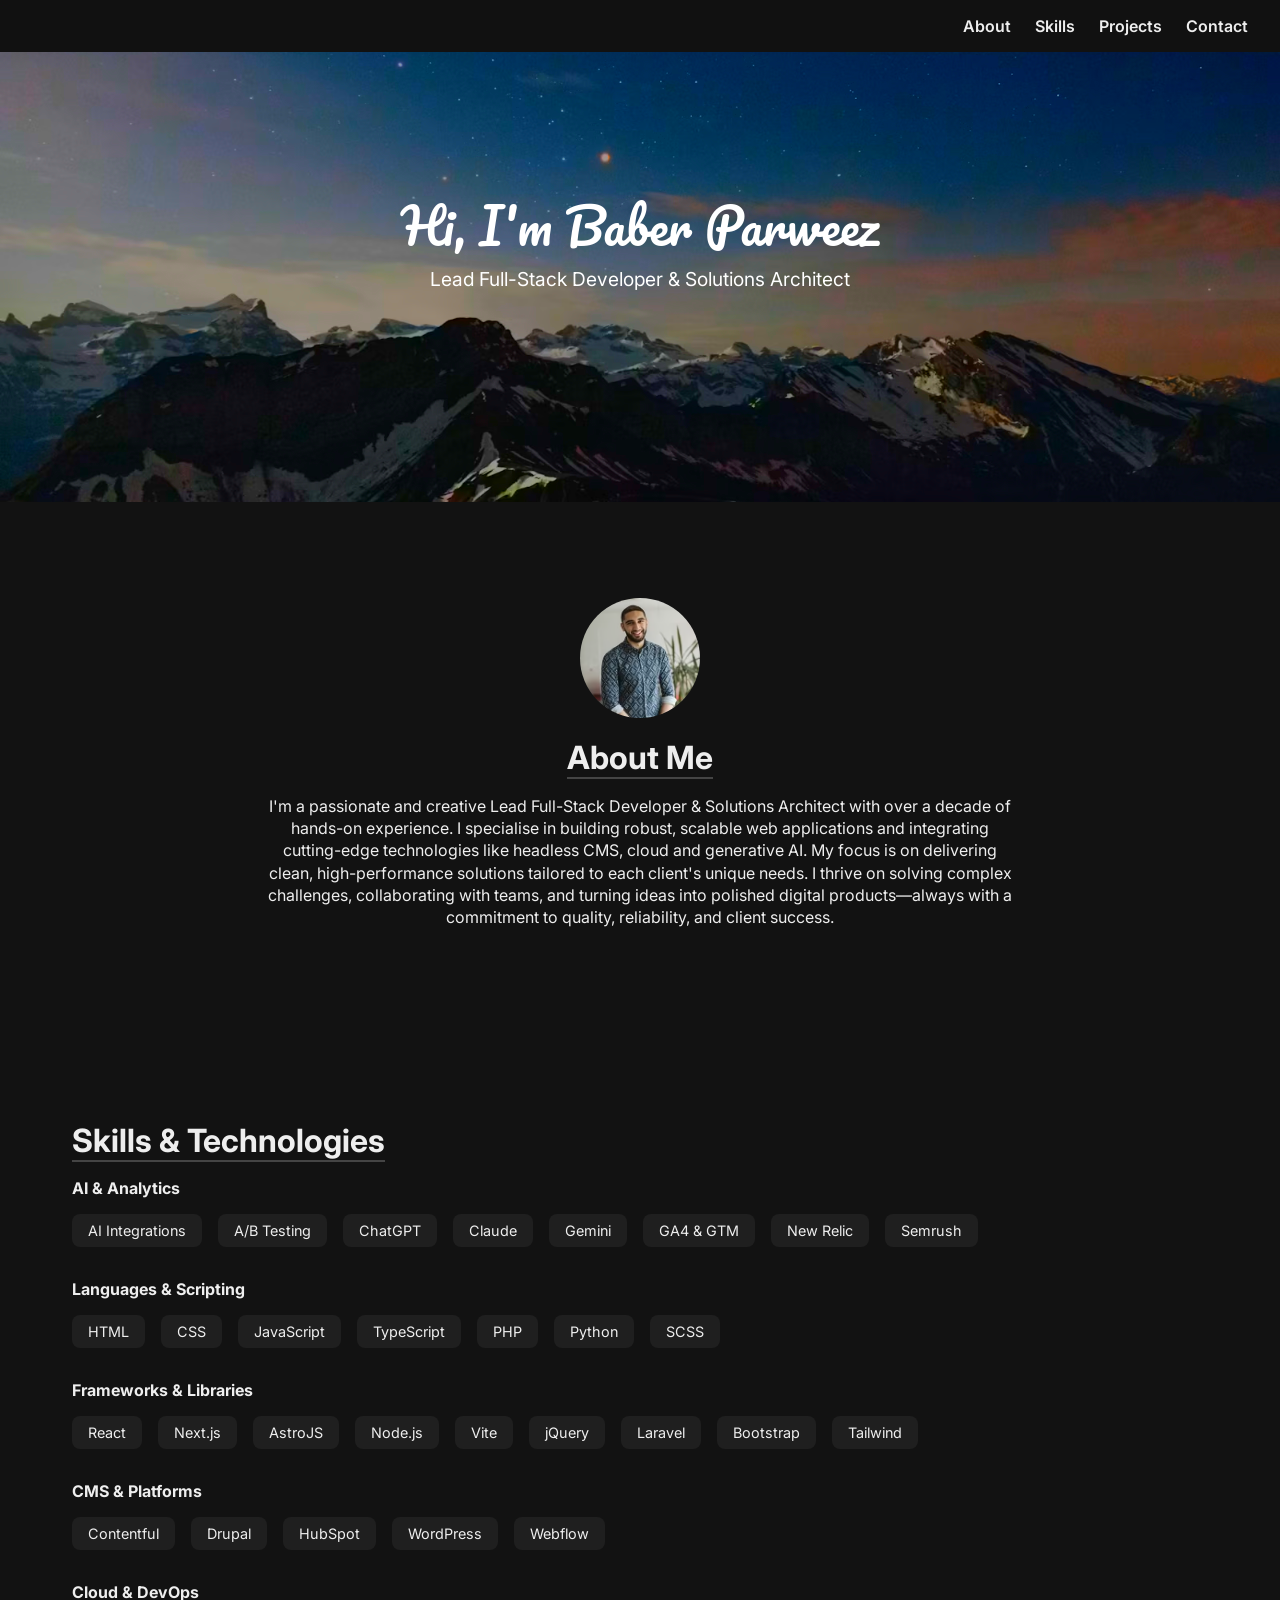
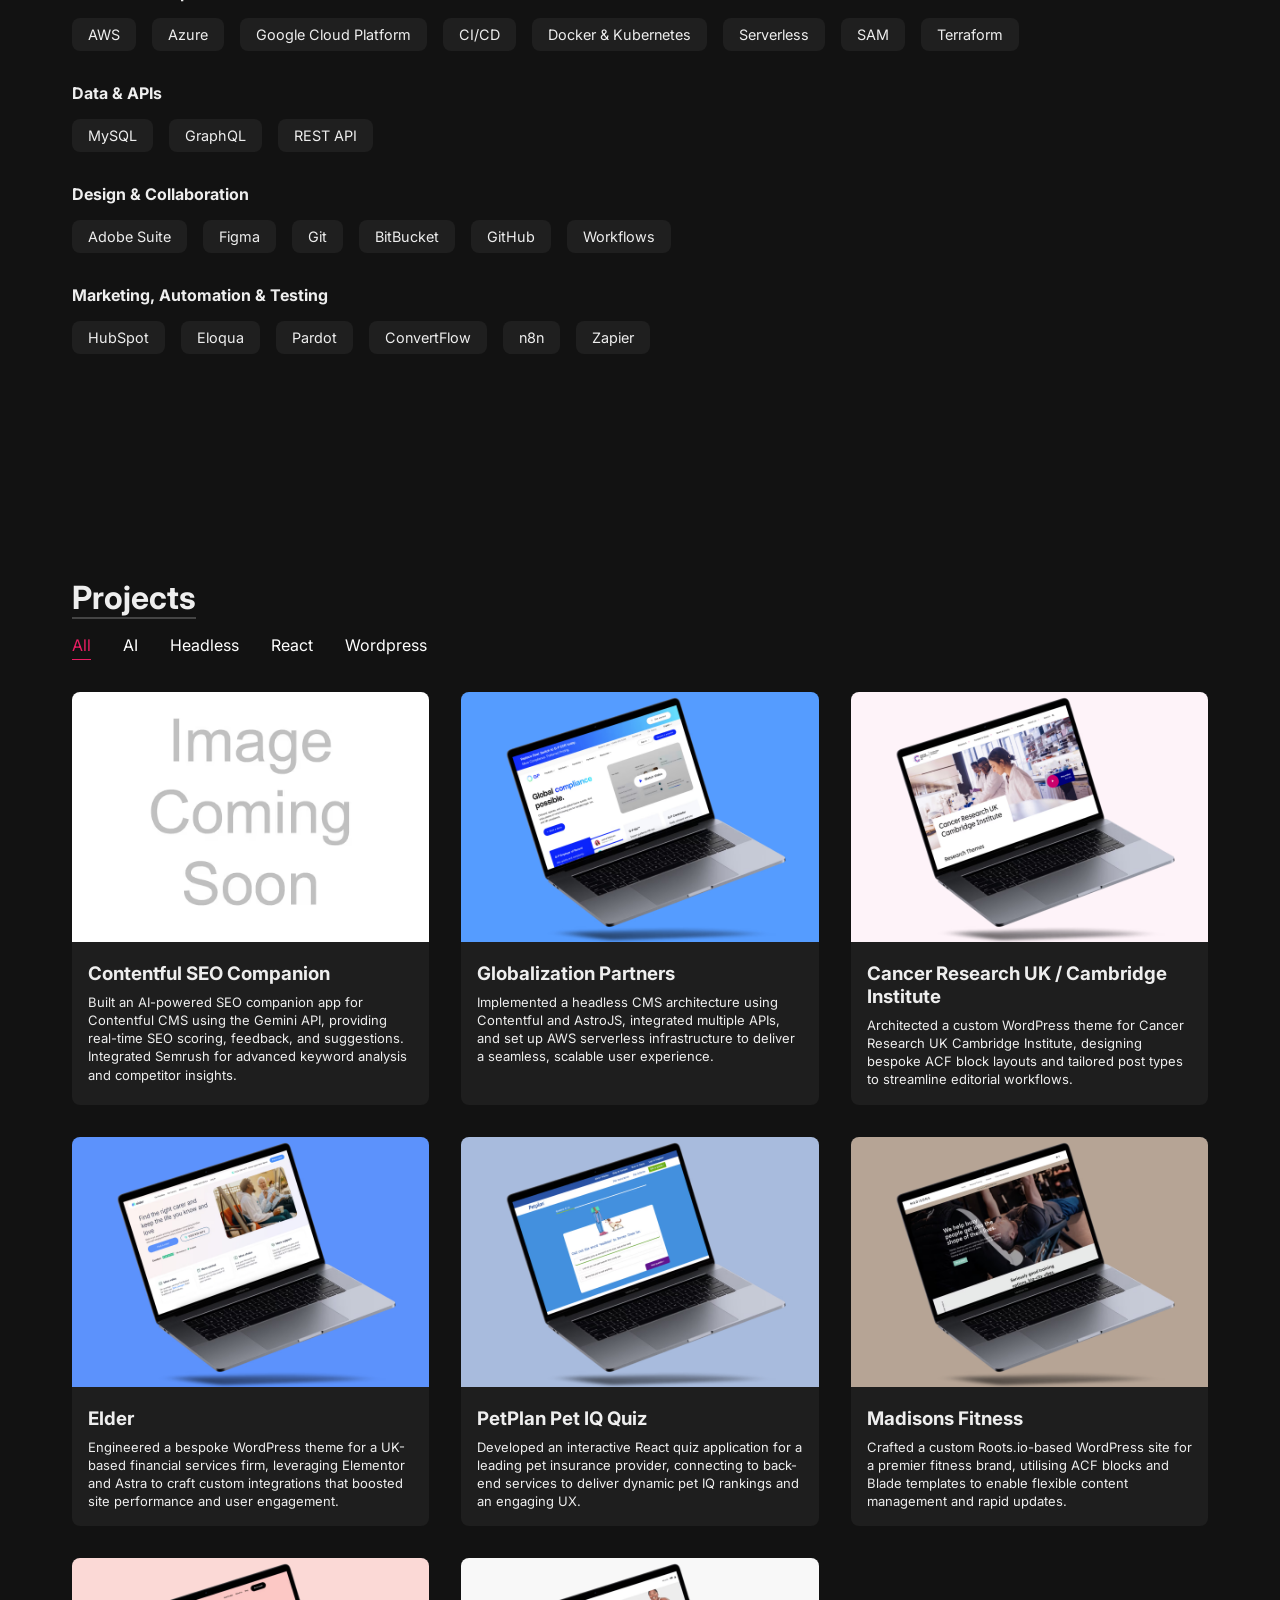
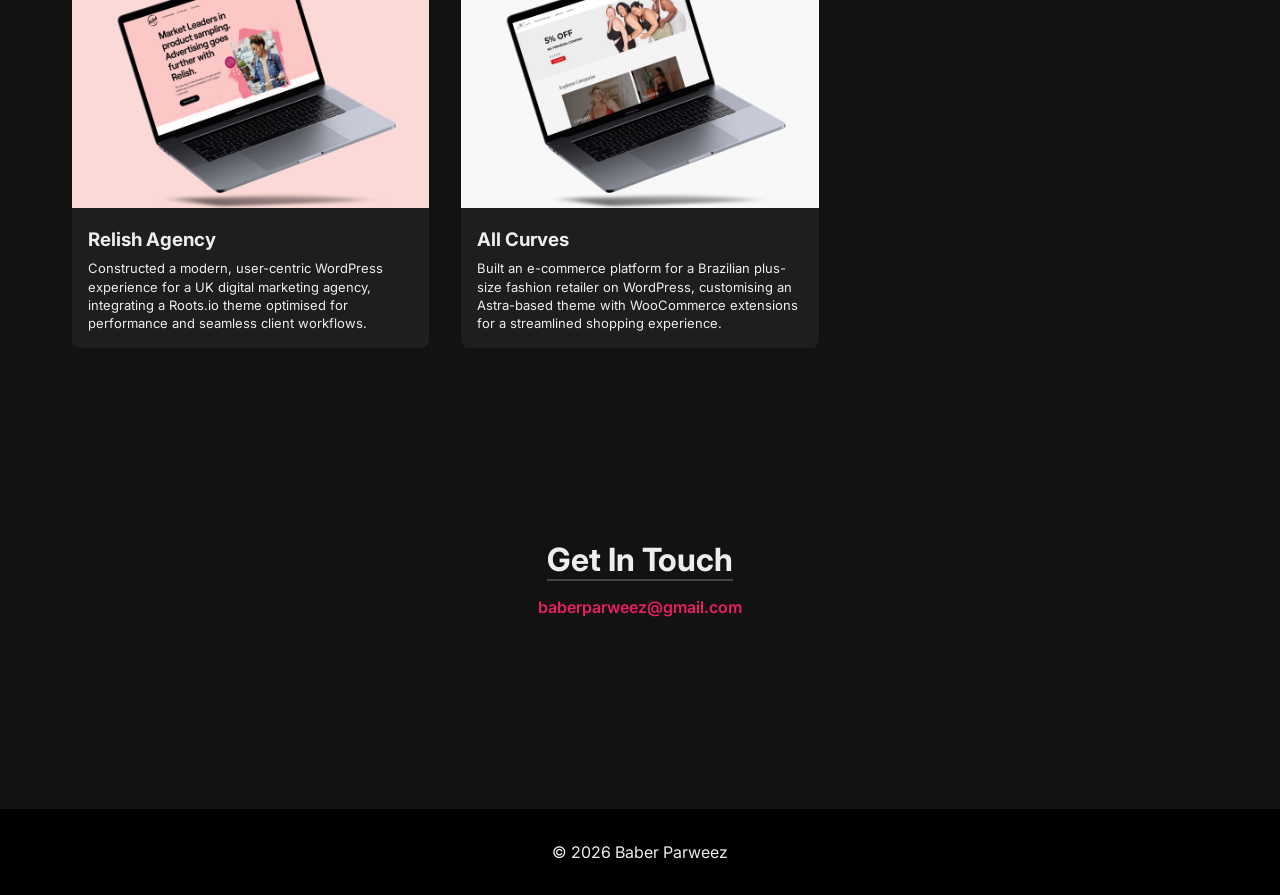
<file: index.html>
<!DOCTYPE html>
<html lang="en">
	<head>
		<meta charset="UTF-8" />
		<meta http-equiv="X-UA-Compatible" content="IE=edge" />
		<meta name="viewport" content="width=device-width, initial-scale=1.0" />
		<meta
			name="description"
			content="Lead Full-Stack Developer & Solutions Architect portfolio showcasing expertise in WordPress, PHP, JavaScript, React, Cloud Computing, and AI integrations."
		/>
		<title>Baber Parweez - Lead Full-Stack Developer & Solutions Architect</title>
		<meta
			property="og:title"
			content="Baber Parweez - Lead Full-Stack Developer & Solutions Architect"
		/>
		<meta
			property="og:description"
			content="Portfolio of Baber Parweez, a Lead Full-Stack Developer & Solutions Architect specialising in WordPress, PHP, JavaScript, React, Cloud Computing, and AI Integrations."
		/>
		<meta property="og:type" content="website" />
		<meta property="og:url" content="https://baberparweez.github.io" />
		<meta property="og:image" content="https://baberparweez.github.io/images/hero-image.avif" />
		<link rel="canonical" href="https://baberparweez.github.io/" />
		<link rel="stylesheet" href="styles.css" />
		<script type="application/ld+json">
			{
				"@context": "https://schema.org",
				"@type": "Person",
				"name": "Baber Parweez",
				"jobTitle": "Lead Full-Stack Developer & Solutions Architect",
				"description": "Full-stack developer specialising in WordPress, PHP, JavaScript, React, Cloud Computing, and AI Integrations.",
				"url": "https://baberparweez.github.io/portfolio",
				"sameAs": ["https://github.com/baberparweez", "https://linkedin.com/in/baberparweez"]
			}
		</script>
		<style></style>
	</head>
	<body>
		<header>
			<span></span>
			<!-- <a href="#home" class="logo" aria-label="Baber Parweez Home">
				<img src="logo.svg" alt="Baber Parweez Logo" height="40" />
			</a> -->
			<nav>
				<ul>
					<li><a href="#about">About</a></li>
					<li><a href="#skills">Skills</a></li>
					<li><a href="#projects">Projects</a></li>
					<li><a href="#contact">Contact</a></li>
				</ul>
			</nav>
		</header>

		<main>
			<section class="hero" id="home">
				<div>
					<h1>Hi, I'm Baber Parweez</h1>
					<p>
						~Lead Full-Stack Developer & Solutions Architect|Helping Provide AI & Cloud-Based
						Digital Solutions~
					</p>
				</div>
			</section>

			<section id="about">
				<img src="images/thumbnail.avif" alt="Baber Parweez" />
				<h2 class="section-title">About Me</h2>
				<p>
					I'm a passionate and creative Lead Full-Stack Developer & Solutions Architect with over a
					decade of hands-on experience. I specialise in building robust, scalable web applications
					and integrating cutting-edge technologies like headless CMS, cloud and generative AI. My
					focus is on delivering clean, high-performance solutions tailored to each client's unique
					needs. I thrive on solving complex challenges, collaborating with teams, and turning ideas
					into polished digital products—always with a commitment to quality, reliability, and
					client success.
				</p>
			</section>

			<section id="skills">
				<h2 class="section-title">Skills & Technologies</h2>
				<h4>AI & Analytics</h4>
				<div class="skills-list">
					<span>AI Integrations</span>
					<span>A/B Testing</span>
					<span>ChatGPT</span>
					<span>Claude</span>
					<span>Gemini</span>
					<span>GA4 & GTM</span>
					<span>New Relic</span>
					<span>Semrush</span>
				</div>

				<h4>Languages & Scripting</h4>
				<div class="skills-list">
					<span>HTML</span>
					<span>CSS</span>
					<span>JavaScript</span>
					<span>TypeScript</span>
					<span>PHP</span>
					<span>Python</span>
					<span>SCSS</span>
				</div>

				<h4>Frameworks & Libraries</h4>
				<div class="skills-list">
					<span>React</span>
					<span>Next.js</span>
					<span>AstroJS</span>
					<span>Node.js</span>
					<span>Vite</span>
					<span>jQuery</span>
					<span>Laravel</span>
					<span>Bootstrap</span>
					<span>Tailwind</span>
				</div>

				<h4>CMS & Platforms</h4>
				<div class="skills-list">
					<span>Contentful</span>
					<span>Drupal</span>
					<span>HubSpot</span>
					<span>WordPress</span>
					<span>Webflow</span>
				</div>

				<h4>Cloud & DevOps</h4>
				<div class="skills-list">
					<span>AWS</span>
					<span>Azure</span>
					<span>Google Cloud Platform</span>
					<span>CI/CD</span>
					<span>Docker & Kubernetes</span>
					<span>Serverless</span>
					<span>SAM</span>
					<span>Terraform</span>
				</div>

				<h4>Data & APIs</h4>
				<div class="skills-list">
					<span>MySQL</span>
					<span>GraphQL</span>
					<span>REST API</span>
				</div>

				<h4>Design & Collaboration</h4>
				<div class="skills-list">
					<span>Adobe Suite</span>
					<span>Figma</span>
					<span>Git</span>
					<span>BitBucket</span>
					<span>GitHub</span>
					<span>Workflows</span>
				</div>

				<h4>Marketing, Automation & Testing</h4>
				<div class="skills-list">
					<span>HubSpot</span>
					<span>Eloqua</span>
					<span>Pardot</span>
					<span>ConvertFlow</span>
					<span>n8n</span>
					<span>Zapier</span>
				</div>
			</section>

			<section id="projects">
				<h2 class="section-title">Projects</h2>
				<div class="filter">
					<label class="filter-selector selected-filter">
						<input
							name="filter-selector-radio"
							data-category="all"
							type="radio"
							value="all"
							checked="checked"
						/>All</label
					>
					<label class="filter-selector">
						<input
							name="filter-selector-radio"
							data-category="ai"
							type="radio"
							value="ai"
						/>AI</label
					>
					<label class="filter-selector">
						<input
							name="filter-selector-radio"
							data-category="headless"
							type="radio"
							value="headless"
						/>Headless</label
					>
					<label class="filter-selector">
						<input
							name="filter-selector-radio"
							data-category="react"
							type="radio"
							value="react"
						/>React</label
					>
					<label class="filter-selector">
						<input
							name="filter-selector-radio"
							data-category="wordpress"
							type="radio"
							value="wordpress"
						/>Wordpress</label
					>
				</div>
				<div class="grid projects">
					<article class="project-card" data-category="ai">
						<figure>
							<img
								src="images/placeholder.avif"
								alt="Contentful SEO Companion"
								loading="lazy"
								height="250"
								style="background-color: #ffffff"
							/>
							<figcaption>
								<h3>Contentful SEO Companion</h3>
								<p>
									Built an AI-powered SEO companion app for Contentful CMS using the Gemini API,
									providing real-time SEO scoring, feedback, and suggestions. Integrated Semrush for
									advanced keyword analysis and competitor insights.
								</p>
							</figcaption>
						</figure>
					</article>
					<article class="project-card" data-category="headless, react">
						<figure>
							<img
								src="images/project-g-p.avif"
								alt="Globalization Partners"
								loading="lazy"
								height="250"
								style="background-color: #559cff"
							/>
							<figcaption>
								<h3>Globalization Partners</h3>
								<p>
									Implemented a headless CMS architecture using Contentful and AstroJS, integrated
									multiple APIs, and set up AWS serverless infrastructure to deliver a seamless,
									scalable user experience.
								</p>
							</figcaption>
						</figure>
					</article>
					<article class="project-card" data-category="wordpress">
						<figure>
							<img
								src="images/project-cruk.avif"
								alt="Cancer Research UK / Cambridge Institute"
								loading="lazy"
								height="250"
								style="background-color: #fef3f9"
							/>
							<figcaption>
								<h3>Cancer Research UK / Cambridge Institute</h3>
								<p>
									Architected a custom WordPress theme for Cancer Research UK Cambridge Institute,
									designing bespoke ACF block layouts and tailored post types to streamline
									editorial workflows.
								</p>
							</figcaption>
						</figure>
					</article>
					<article class="project-card" data-category="wordpress">
						<figure>
							<img
								src="images/project-elder.avif"
								alt="Elder"
								loading="lazy"
								height="250"
								style="background-color: #5c92fc"
							/>
							<figcaption>
								<h3>Elder</h3>
								<p>
									Engineered a bespoke WordPress theme for a UK-based financial services firm,
									leveraging Elementor and Astra to craft custom integrations that boosted site
									performance and user engagement.
								</p>
							</figcaption>
						</figure>
					</article>
					<article class="project-card" data-category="react">
						<figure>
							<img
								src="images/project-petplanquiz.avif"
								alt="PetPlan Pet IQ Quiz"
								loading="lazy"
								height="250"
								style="background-color: #a8bbdd"
							/>
							<figcaption>
								<h3>PetPlan Pet IQ Quiz</h3>
								<p>
									Developed an interactive React quiz application for a leading pet insurance
									provider, connecting to back-end services to deliver dynamic pet IQ rankings and
									an engaging UX.
								</p>
							</figcaption>
						</figure>
					</article>
					<article class="project-card" data-category="wordpress">
						<figure>
							<img
								src="images/project-madisons.avif"
								alt="Madisons Fitness"
								loading="lazy"
								height="250"
								style="background-color: #b6a495"
							/>
							<figcaption>
								<h3>Madisons Fitness</h3>
								<p>
									Crafted a custom Roots.io-based WordPress site for a premier fitness brand,
									utilising ACF blocks and Blade templates to enable flexible content management and
									rapid updates.
								</p>
							</figcaption>
						</figure>
					</article>
					<article class="project-card" data-category="wordpress">
						<figure>
							<img
								src="images/project-relish.avif"
								alt="Relish Agency"
								loading="lazy"
								height="250"
								style="background-color: #fbd9d6"
							/>
							<figcaption>
								<h3>Relish Agency</h3>
								<p>
									Constructed a modern, user-centric WordPress experience for a UK digital marketing
									agency, integrating a Roots.io theme optimised for performance and seamless client
									workflows.
								</p>
							</figcaption>
						</figure>
					</article>
					<article class="project-card" data-category="wordpress">
						<figure>
							<img
								src="images/project-allcurves.avif"
								alt="All Curves"
								loading="lazy"
								height="250"
								style="background-color: #f8f8f8"
							/>
							<figcaption>
								<h3>All Curves</h3>
								<p>
									Built an e-commerce platform for a Brazilian plus-size fashion retailer on
									WordPress, customising an Astra-based theme with WooCommerce extensions for a
									streamlined shopping experience.
								</p>
							</figcaption>
						</figure>
					</article>
				</div>
			</section>

			<section id="contact">
				<h2 class="section-title">Get In Touch</h2>
				<br />
				<a href="mailto:baberparweez@gmail.com">baberparweez@gmail.com</a>
				<!-- <form class="contact-form" action="https://formspree.io/f/your-form-id" method="POST">
					<input type="text" name="name" placeholder="Your Name" required />
					<input type="email" name="email" placeholder="Your Email" required />
					<textarea name="message" rows="5" placeholder="Your Message" required></textarea>
					<button type="submit">Send Message</button>
				</form> -->
			</section>
		</main>

		<footer>
			<p>&copy; <span id="year"></span> Baber Parweez</p>
		</footer>

		<script src="app.js"></script>
	</body>
</html>
</file>
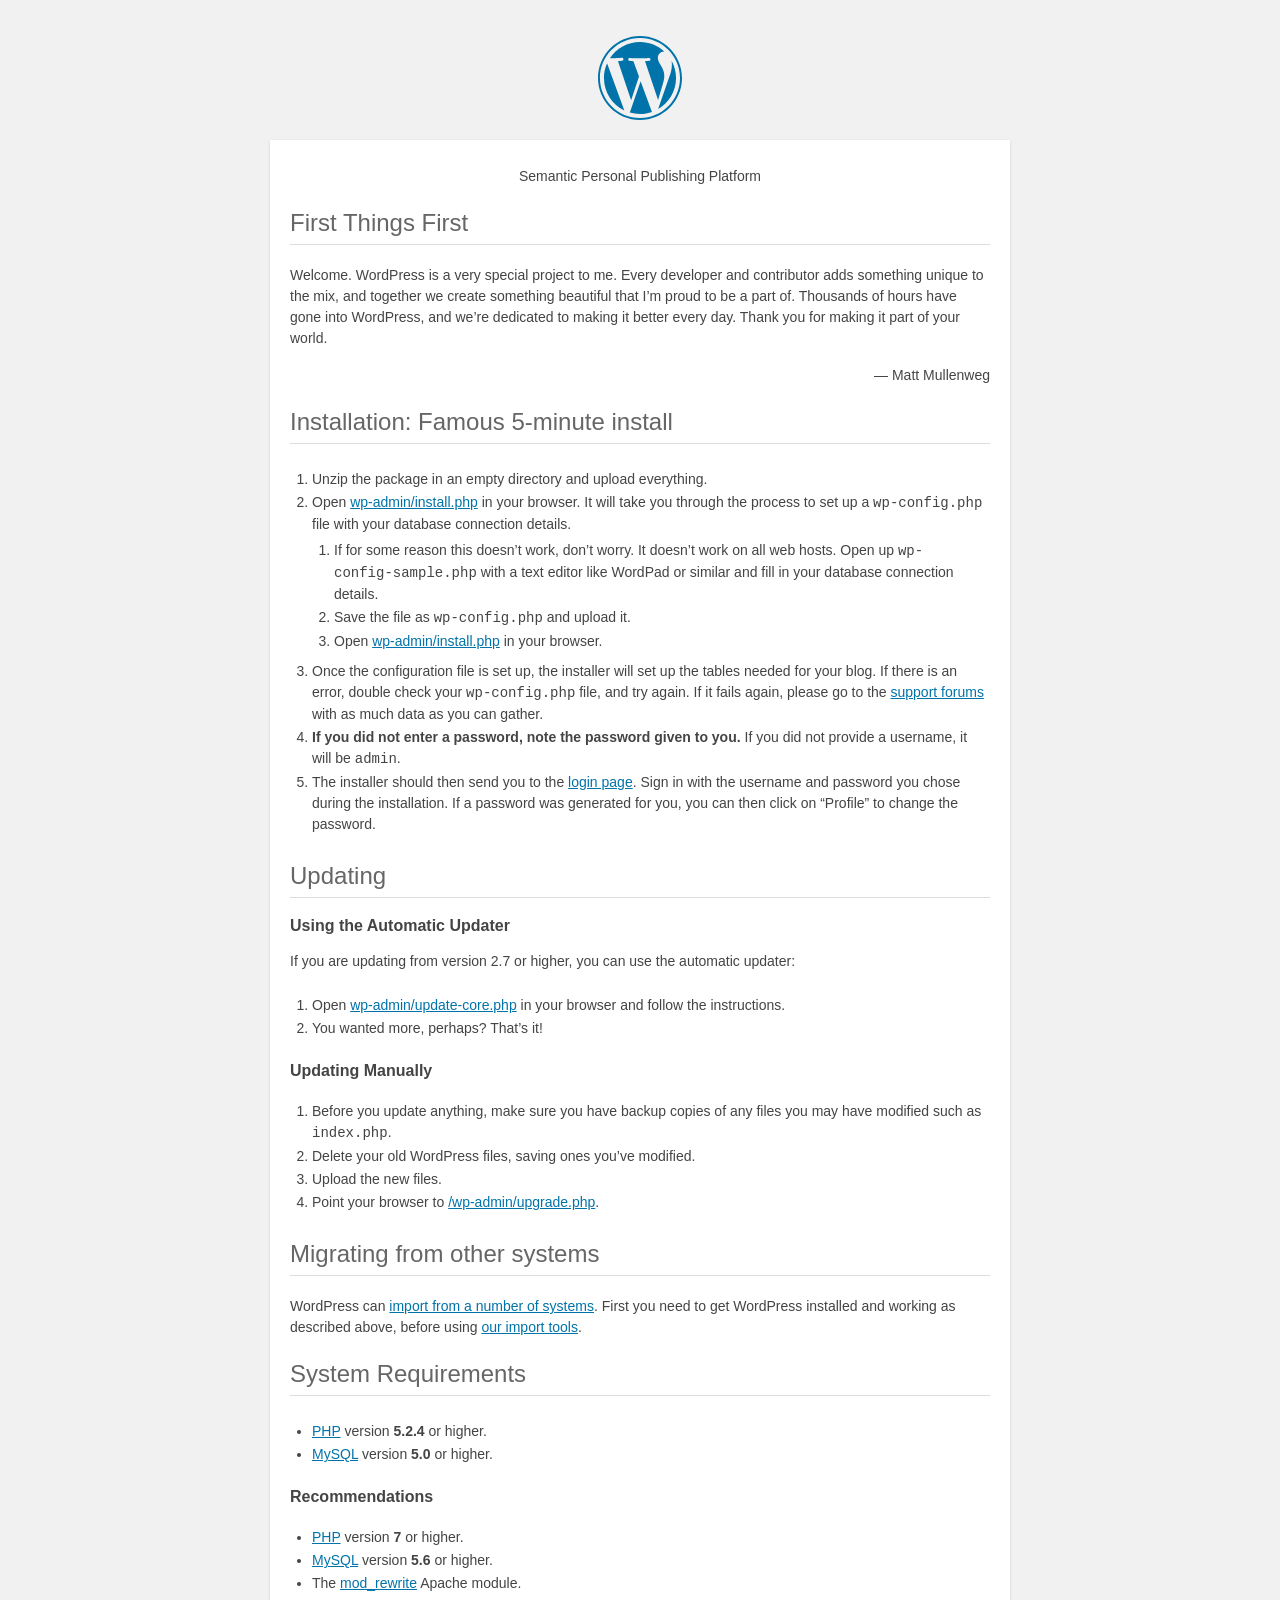
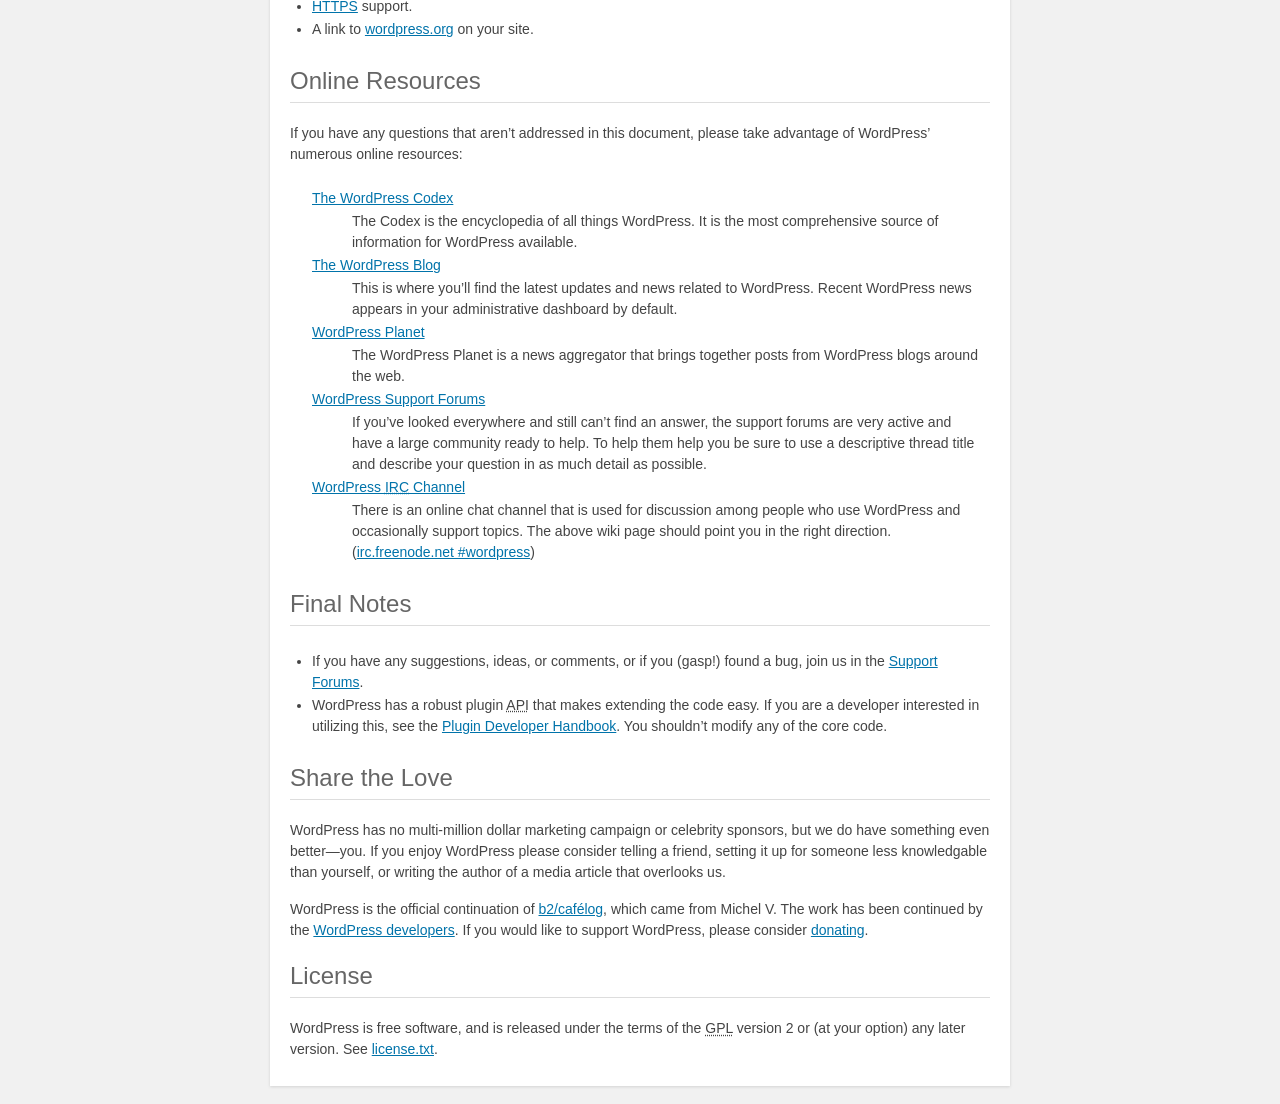
<file: GoogleMap/readme.html>
<!DOCTYPE html>
<html>
<head>
	<meta name="viewport" content="width=device-width" />
	<meta http-equiv="Content-Type" content="text/html; charset=utf-8" />
	<title>WordPress &#8250; ReadMe</title>
	<link rel="stylesheet" href="wp-admin/css/install.css?ver=20100228" type="text/css" />
</head>
<body>
<h1 id="logo">
	<a href="https://wordpress.org/"><img alt="WordPress" src="wp-admin/images/wordpress-logo.png" /></a>
</h1>
<p style="text-align: center">Semantic Personal Publishing Platform</p>

<h2>First Things First</h2>
<p>Welcome. WordPress is a very special project to me. Every developer and contributor adds something unique to the mix, and together we create something beautiful that I&#8217;m proud to be a part of. Thousands of hours have gone into WordPress, and we&#8217;re dedicated to making it better every day. Thank you for making it part of your world.</p>
<p style="text-align: right">&#8212; Matt Mullenweg</p>

<h2>Installation: Famous 5-minute install</h2>
<ol>
	<li>Unzip the package in an empty directory and upload everything.</li>
	<li>Open <span class="file"><a href="wp-admin/install.php">wp-admin/install.php</a></span> in your browser. It will take you through the process to set up a <code>wp-config.php</code> file with your database connection details.
		<ol>
			<li>If for some reason this doesn&#8217;t work, don&#8217;t worry. It doesn&#8217;t work on all web hosts. Open up <code>wp-config-sample.php</code> with a text editor like WordPad or similar and fill in your database connection details.</li>
			<li>Save the file as <code>wp-config.php</code> and upload it.</li>
			<li>Open <span class="file"><a href="wp-admin/install.php">wp-admin/install.php</a></span> in your browser.</li>
		</ol>
	</li>
	<li>Once the configuration file is set up, the installer will set up the tables needed for your blog. If there is an error, double check your <code>wp-config.php</code> file, and try again. If it fails again, please go to the <a href="https://wordpress.org/support/" title="WordPress support">support forums</a> with as much data as you can gather.</li>
	<li><strong>If you did not enter a password, note the password given to you.</strong> If you did not provide a username, it will be <code>admin</code>.</li>
	<li>The installer should then send you to the <a href="wp-login.php">login page</a>. Sign in with the username and password you chose during the installation. If a password was generated for you, you can then click on &#8220;Profile&#8221; to change the password.</li>
</ol>

<h2>Updating</h2>
<h3>Using the Automatic Updater</h3>
<p>If you are updating from version 2.7 or higher, you can use the automatic updater:</p>
<ol>
	<li>Open <span class="file"><a href="wp-admin/update-core.php">wp-admin/update-core.php</a></span> in your browser and follow the instructions.</li>
	<li>You wanted more, perhaps? That&#8217;s it!</li>
</ol>

<h3>Updating Manually</h3>
<ol>
	<li>Before you update anything, make sure you have backup copies of any files you may have modified such as <code>index.php</code>.</li>
	<li>Delete your old WordPress files, saving ones you&#8217;ve modified.</li>
	<li>Upload the new files.</li>
	<li>Point your browser to <span class="file"><a href="wp-admin/upgrade.php">/wp-admin/upgrade.php</a>.</span></li>
</ol>

<h2>Migrating from other systems</h2>
<p>WordPress can <a href="https://codex.wordpress.org/Importing_Content">import from a number of systems</a>. First you need to get WordPress installed and working as described above, before using <a href="wp-admin/import.php" title="Import to WordPress">our import tools</a>.</p>

<h2>System Requirements</h2>
<ul>
	<li><a href="https://secure.php.net/">PHP</a> version <strong>5.2.4</strong> or higher.</li>
	<li><a href="https://www.mysql.com/">MySQL</a> version <strong>5.0</strong> or higher.</li>
</ul>

<h3>Recommendations</h3>
<ul>
	<li><a href="https://secure.php.net/">PHP</a> version <strong>7</strong> or higher.</li>
	<li><a href="https://www.mysql.com/">MySQL</a> version <strong>5.6</strong> or higher.</li>
	<li>The <a href="https://httpd.apache.org/docs/2.2/mod/mod_rewrite.html">mod_rewrite</a> Apache module.</li>
	<li><a href="https://wordpress.org/news/2016/12/moving-toward-ssl/">HTTPS</a> support.</li>
	<li>A link to <a href="https://wordpress.org/">wordpress.org</a> on your site.</li>
</ul>

<h2>Online Resources</h2>
<p>If you have any questions that aren&#8217;t addressed in this document, please take advantage of WordPress&#8217; numerous online resources:</p>
<dl>
	<dt><a href="https://codex.wordpress.org/">The WordPress Codex</a></dt>
		<dd>The Codex is the encyclopedia of all things WordPress. It is the most comprehensive source of information for WordPress available.</dd>
	<dt><a href="https://wordpress.org/news/">The WordPress Blog</a></dt>
		<dd>This is where you&#8217;ll find the latest updates and news related to WordPress. Recent WordPress news appears in your administrative dashboard by default.</dd>
	<dt><a href="https://planet.wordpress.org/">WordPress Planet</a></dt>
		<dd>The WordPress Planet is a news aggregator that brings together posts from WordPress blogs around the web.</dd>
	<dt><a href="https://wordpress.org/support/">WordPress Support Forums</a></dt>
		<dd>If you&#8217;ve looked everywhere and still can&#8217;t find an answer, the support forums are very active and have a large community ready to help. To help them help you be sure to use a descriptive thread title and describe your question in as much detail as possible.</dd>
	<dt><a href="https://codex.wordpress.org/IRC">WordPress <abbr title="Internet Relay Chat">IRC</abbr> Channel</a></dt>
		<dd>There is an online chat channel that is used for discussion among people who use WordPress and occasionally support topics. The above wiki page should point you in the right direction. (<a href="irc://irc.freenode.net/wordpress">irc.freenode.net #wordpress</a>)</dd>
</dl>

<h2>Final Notes</h2>
<ul>
	<li>If you have any suggestions, ideas, or comments, or if you (gasp!) found a bug, join us in the <a href="https://wordpress.org/support/">Support Forums</a>.</li>
	<li>WordPress has a robust plugin <abbr title="application programming interface">API</abbr> that makes extending the code easy. If you are a developer interested in utilizing this, see the <a href="https://developer.wordpress.org/plugins/">Plugin Developer Handbook</a>. You shouldn&#8217;t modify any of the core code.</li>
</ul>

<h2>Share the Love</h2>
<p>WordPress has no multi-million dollar marketing campaign or celebrity sponsors, but we do have something even better&#8212;you. If you enjoy WordPress please consider telling a friend, setting it up for someone less knowledgable than yourself, or writing the author of a media article that overlooks us.</p>

<p>WordPress is the official continuation of <a href="http://cafelog.com/">b2/caf&#233;log</a>, which came from Michel V. The work has been continued by the <a href="https://wordpress.org/about/">WordPress developers</a>. If you would like to support WordPress, please consider <a href="https://wordpress.org/donate/" title="Donate to WordPress">donating</a>.</p>

<h2>License</h2>
<p>WordPress is free software, and is released under the terms of the <abbr title="GNU General Public License">GPL</abbr> version 2 or (at your option) any later version. See <a href="license.txt">license.txt</a>.</p>

</body>
</html>
</file>
<file: styles.css>
@font-face {
	font-family: "Inter";
	src: url("fonts/Inter.ttf") format("truetype");
	font-style: normal;
	font-display: swap;
}
@font-face {
	font-family: "Pacifico";
	src: url("fonts/Pacifico.ttf") format("truetype");
	font-weight: 400;
	font-style: normal;
	font-display: swap;
}
* {
	box-sizing: border-box;
	margin: 0;
	padding: 0;
}
html {
	font-family: "Inter", sans-serif;
	scroll-behavior: smooth;
}
body {
	color: #eee;
	background-color: #121212;
}
p {
	line-height: 1.4;
}
header {
	background: rgba(18, 18, 18, 0.8);
	backdrop-filter: blur(10px);
	display: flex;
	align-items: center;
	justify-content: space-between;
	padding: 1rem 2rem;
	position: fixed;
	top: 0;
	width: 100%;
	z-index: 100;
}
nav ul {
	display: flex;
	gap: 1.5rem;
	list-style: none;
}
nav ul li a {
	color: #eee;
	text-decoration: none;
	font-weight: 600;
}
.hero {
	background-color: #000;
	display: flex;
	justify-content: center;
	margin: 51.5px calc(50% - 50vw) 0;
	overflow: hidden;
	padding: 70px 1rem 0;
	position: relative;
	min-height: 350px;
	max-height: 350px;
	max-width: none;
	text-align: center;
}
.hero::before {
	content: "";
	background: url("images/hero-image.avif") center/cover no-repeat;
	inset: 0;
	filter: brightness(0.4) saturate(5.2);
	position: absolute;
	z-index: 0;
}
.hero > div {
	position: relative;
	z-index: 1;
}
.hero h1 {
	font-size: 2rem;
	font-family: "Pacifico", cursive;
	color: #fff;
	font-weight: 400;
	line-height: 1;
}
.hero p {
	color: #fff;
	font-size: 1rem;
	margin-top: 0.75rem;
	font-weight: 300;
}
.hero p span {
	opacity: 0;
}
section {
	padding: 3rem 2rem;
	margin: 0 auto;
	max-width: 1200px;
}
.section-title {
	display: inline-block;
	border-bottom: 2px solid #444;
	font-size: 2rem;
	margin-bottom: 1rem;
}
.grid {
	display: grid;
	gap: 2rem;
}
#about {
	text-align: center;
}
#about img {
	border-radius: 50%;
	display: block;
	margin: 0 auto 1.25rem;
	height: 120px;
	width: 120px;
}
#about p {
	margin-left: auto;
	margin-right: auto;
	max-width: 750px;
}
#skills h4 {
	padding-bottom: 1rem;
}
.skills-list {
	display: flex;
	flex-wrap: wrap;
	gap: 1rem;
	padding-bottom: 2rem;
}
.skills-list span {
	background: #1f1f1f;
	border-radius: 0.5rem;
	font-size: 0.9rem;
	padding: 0.5rem 1rem;
}
.filter {
	display: flex;
	gap: 2rem;
	margin-bottom: 2rem;
}
.filter label {
	display: inline-block;
	color: #fff;
	position: relative;
	padding-bottom: 5px;
	transition: all 0.3s ease;
}
.filter label.filter-selector {
	cursor: pointer;
}
.filter label:hover {
	opacity: 0.8;
}
.filter label.selected-filter {
	color: #e91e63;
}
.filter label::before {
	content: "";
	position: absolute;
	display: block;
	width: 100%;
	height: 1px;
	bottom: 0;
	left: 0;
	background-color: #e91e63;
	transform: scaleX(0);
	transition: transform 0.3s ease;
}
.filter label.selected-filter::before {
	transform: scaleX(1);
}
input[type="radio"] {
	display: none;
}
.projects {
	grid-template-columns: repeat(auto-fill, minmax(280px, 1fr));
	justify-content: center;
}
.project-card {
	background: #1e1e1e;
	border-radius: 0.5rem;
	overflow: hidden;
	position: relative;
	transition: transform 0.3s;
}
.project-card.hidden {
	display: none;
}
.project-card span {
	background: #000;
	border-radius: 5px;
	font-size: 0.75rem;
	padding: 3px 5px;
	position: absolute;
	top: 10px;
	left: 10px;
}
.project-card:hover {
	transform: translateY(-5px);
}
.project-card img {
	object-fit: cover;
	height: 250px;
	width: 100%;
}
.project-card h3 {
	padding-bottom: 8px;
}
.project-card figcaption {
	padding: 1rem;
}
.project-card p {
	font-size: 0.8125rem;
}
#contact {
	margin-bottom: 3rem;
	text-align: center;
}
#contact a {
	color: #e91e63;
	text-decoration: none;
	font-weight: 600;
}
.contact-form {
	display: flex;
	flex-direction: column;
	gap: 1rem;
}
.contact-form input,
.contact-form textarea {
	background: #1f1f1f;
	border: none;
	border-radius: 0.3rem;
	color: #eee;
	padding: 0.8rem;
}
.contact-form textarea {
	min-height: 120px;
	max-height: 120px;
	resize: none;
}
.contact-form button {
	background: #e91e63;
	border: none;
	border-radius: 0.3rem;
	color: #fff;
	cursor: pointer;
	font-weight: 600;
	padding: 0.8rem 1.2rem;
}
footer {
	background: #000;
	padding: 2rem;
	text-align: center;
}
@media only screen and (min-width: 767px) {
	.hero {
		align-items: normal;
		padding: 150px 1rem 0;
		min-height: 450px;
		max-height: 450px;
	}
	.hero::before {
		filter: brightness(0.6) saturate(5.2);
	}
	.hero h1 {
		font-size: 3rem;
		line-height: 1;
	}
	.hero p {
		font-size: 1.2rem;
		font-weight: 400;
		margin-top: 1rem;
	}
	section {
		padding: 6rem 2rem;
	}
	#contact {
		margin-bottom: 6rem;
	}
}
</file>
<file: GoogleMap/wp-admin/css/install.css>
html {
	background: #f1f1f1;
	margin: 0 20px;
}

body {
	background: #fff;
	color: #444;
	font-family: -apple-system, BlinkMacSystemFont, "Segoe UI", Roboto, Oxygen-Sans, Ubuntu, Cantarell, "Helvetica Neue", sans-serif;
	margin: 140px auto 25px;
	padding: 20px 20px 10px 20px;
	max-width: 700px;
	-webkit-font-smoothing: subpixel-antialiased;
	box-shadow: 0 1px 3px rgba(0,0,0,0.13);
}

a {
	color: #0073aa;
}

a:hover,
a:active {
	color: #00a0d2;
}

a:focus {
	color: #124964;
	box-shadow:
		0 0 0 1px #5b9dd9,
		0 0 2px 1px rgba(30, 140, 190, .8);
}

.ie8 a:focus {
	outline: #5b9dd9 solid 1px;
}

h1, h2 {
	border-bottom: 1px solid #ddd;
	clear: both;
	color: #666;
	font-size: 24px;
	padding: 0;
	padding-bottom: 7px;
	font-weight: 400;
}

h3 {
	font-size: 16px;
}

p, li, dd, dt {
	padding-bottom: 2px;
	font-size: 14px;
	line-height: 1.5;
}

code, .code {
	font-family: Consolas, Monaco, monospace;
}

ul, ol, dl {
	padding: 5px 5px 5px 22px;
}

a img {
	border:0
}
abbr {
	border: 0;
	font-variant: normal;
}

fieldset {
	border: 0;
	padding: 0;
	margin: 0;
}

label {
	cursor: pointer;
}

#logo {
	margin: 6px 0 14px 0;
	padding: 0 0 7px 0;
	border-bottom: none;
	text-align:center
}
#logo a {
	background-image: url(../images/w-logo-blue.png?ver=20131202);
	background-image: none, url(../images/wordpress-logo.svg?ver=20131107);
	background-size: 84px;
	background-position: center top;
	background-repeat: no-repeat;
	color: #444; /* same as login.css */
	height: 84px;
	font-size: 20px;
	font-weight: 400;
	line-height: 1.3em;
	margin: -130px auto 25px;
	padding: 0;
	text-decoration: none;
	width: 84px;
	text-indent: -9999px;
	outline: none;
	overflow: hidden;
	display: block;
}

#logo a:focus {
	box-shadow: none;
}

.step {
	margin: 20px 0 15px;
}
.step, th {
	text-align: left;
	padding: 0;
}
.language-chooser.wp-core-ui .step .button.button-large {
	height: 36px;
	font-size: 14px;
	line-height: 33px;
	vertical-align: middle;
}
textarea {
	border: 1px solid #ddd;
	font-family: -apple-system, BlinkMacSystemFont, "Segoe UI", Roboto, Oxygen-Sans, Ubuntu, Cantarell, "Helvetica Neue", sans-serif;
	width: 100%;
	box-sizing: border-box;
}

.form-table {
	border-collapse: collapse;
	margin-top: 1em;
	width: 100%;
}

.form-table td {
	margin-bottom: 9px;
	padding: 10px 20px 10px 0;
	font-size: 14px;
	vertical-align: top
}

.form-table th {
	font-size: 14px;
	text-align: left;
	padding: 10px 20px 10px 0;
	width: 140px;
	vertical-align: top;
}

.form-table code {
	line-height: 18px;
	font-size: 14px;
}

.form-table p {
	margin: 4px 0 0 0;
	font-size: 11px;
}

.form-table input {
	line-height: 20px;
	font-size: 15px;
	padding: 3px 5px;
	border: 1px solid #ddd;
	box-shadow: inset 0 1px 2px rgba(0,0,0,0.07);
}

input,
submit {
	font-family: -apple-system, BlinkMacSystemFont, "Segoe UI", Roboto, Oxygen-Sans, Ubuntu, Cantarell, "Helvetica Neue", sans-serif;
}

.form-table input[type=text],
.form-table input[type=email],
.form-table input[type=url],
.form-table input[type=password] {
	width: 206px;
}

.form-table th p {
	font-weight: 400;
}

.form-table.install-success th,
.form-table.install-success td {
	vertical-align: middle;
	padding: 16px 20px 16px 0;
}

.form-table.install-success td p {
	margin: 0;
	font-size: 14px;
}

.form-table.install-success td code {
	margin: 0;
	font-size: 18px;
}

#error-page {
	margin-top: 50px;
}

#error-page p {
	font-size: 14px;
	line-height: 18px;
	margin: 25px 0 20px;
}

#error-page code, .code {
	font-family: Consolas, Monaco, monospace;
}

.wp-hide-pw > .dashicons {
	line-height: inherit;
}

#pass-strength-result {
	background-color: #eee;
	border: 1px solid #ddd;
	color: #23282d;
	margin: -2px 5px 5px 0px;
	padding: 3px 5px;
	text-align: center;
	width: 218px;
	box-sizing: border-box;
	opacity: 0;
}

#pass-strength-result.short {
	background-color: #f1adad;
	border-color: #e35b5b;
	opacity: 1;
}

#pass-strength-result.bad {
	background-color: #fbc5a9;
	border-color: #f78b53;
	opacity: 1;
}

#pass-strength-result.good {
	background-color: #ffe399;
	border-color: #ffc733;
	opacity: 1;
}

#pass-strength-result.strong {
	background-color: #c1e1b9;
	border-color: #83c373;
	opacity: 1;
}

#pass1.short, #pass1-text.short {
	border-color: #e35b5b;
}

#pass1.bad, #pass1-text.bad {
	border-color: #f78b53;
}

#pass1.good, #pass1-text.good {
	border-color: #ffc733;
}

#pass1.strong, #pass1-text.strong {
	border-color: #83c373;
}

.pw-weak {
	display: none;
}

.message {
	border-left: 4px solid #dc3232;
	padding: .7em .6em;
	background-color: #fbeaea;
}

/* rtl:ignore */
#dbname,
#uname,
#pwd,
#dbhost,
#prefix,
#user_login,
#admin_email,
#pass1,
#pass2 {
	direction: ltr;
}

#pass1-text,
.show-password #pass1 {
	display: none;
}

.show-password #pass1-text
{
	display: inline-block;
}

.form-table span.description.important {
	font-size: 12px;
}


/* localization */
body.rtl,
.rtl textarea,
.rtl input,
.rtl submit {
	font-family: Tahoma, sans-serif;
}

:lang(he-il) body.rtl,
:lang(he-il) .rtl textarea,
:lang(he-il) .rtl input,
:lang(he-il) .rtl submit {
	font-family: Arial, sans-serif;
}

@media only screen and (max-width: 799px) {
	body {
		margin-top: 115px;
	}
	#logo a {
		margin: -125px auto 30px;
	}
}

@media screen and ( max-width: 782px ) {

	.form-table {
		margin-top: 0;
	}

	.form-table th,
	.form-table td {
		display: block;
		width: auto;
		vertical-align: middle;
	}

	.form-table th {
		padding: 20px 0 0;
	}

	.form-table td {
		padding: 5px 0;
		border: 0;
		margin: 0;
	}

	textarea,
	input {
		font-size: 16px;
	}

	.form-table td input[type="text"],
	.form-table td input[type="email"],
	.form-table td input[type="url"],
	.form-table td input[type="password"],
	.form-table td select,
	.form-table td textarea,
	.form-table span.description {
		width: 100%;
		font-size: 16px;
		line-height: 1.5;
		padding: 7px 10px;
		display: block;
		max-width: none;
		box-sizing: border-box;
	}

}

body.language-chooser {
	max-width: 300px;
}

.language-chooser select {
	padding: 8px;
	width: 100%;
	display: block;
	border: 1px solid #ddd;
	background-color: #fff;
	color: #32373c;
	font-size: 16px;
	font-family: Arial, sans-serif;
	font-weight: 400;
}

.language-chooser p {
	text-align: right;
}

.screen-reader-input,
.screen-reader-text {
	border: 0;
	clip: rect(1px, 1px, 1px, 1px);
	-webkit-clip-path: inset(50%);
	clip-path: inset(50%);
	height: 1px;
	margin: -1px;
	overflow: hidden;
	padding: 0;
	position: absolute;
	width: 1px;
	word-wrap: normal !important;
}

.spinner {
	background: url(../images/spinner.gif) no-repeat;
	background-size: 20px 20px;
	visibility: hidden;
	opacity: 0.7;
	filter: alpha(opacity=70);
	width: 20px;
	height: 20px;
	margin: 2px 5px 0;
}

.step .spinner {
	display: inline-block;
	vertical-align: middle;
	margin-right: 15px;
}

.button.hide-if-no-js,
.hide-if-no-js {
	display: none;
}

/**
 * HiDPI Displays
 */
@media print,
  (-webkit-min-device-pixel-ratio: 1.25),
  (min-resolution: 120dpi) {

	.spinner {
		background-image: url(../images/spinner-2x.gif);
	}

}
</file>
